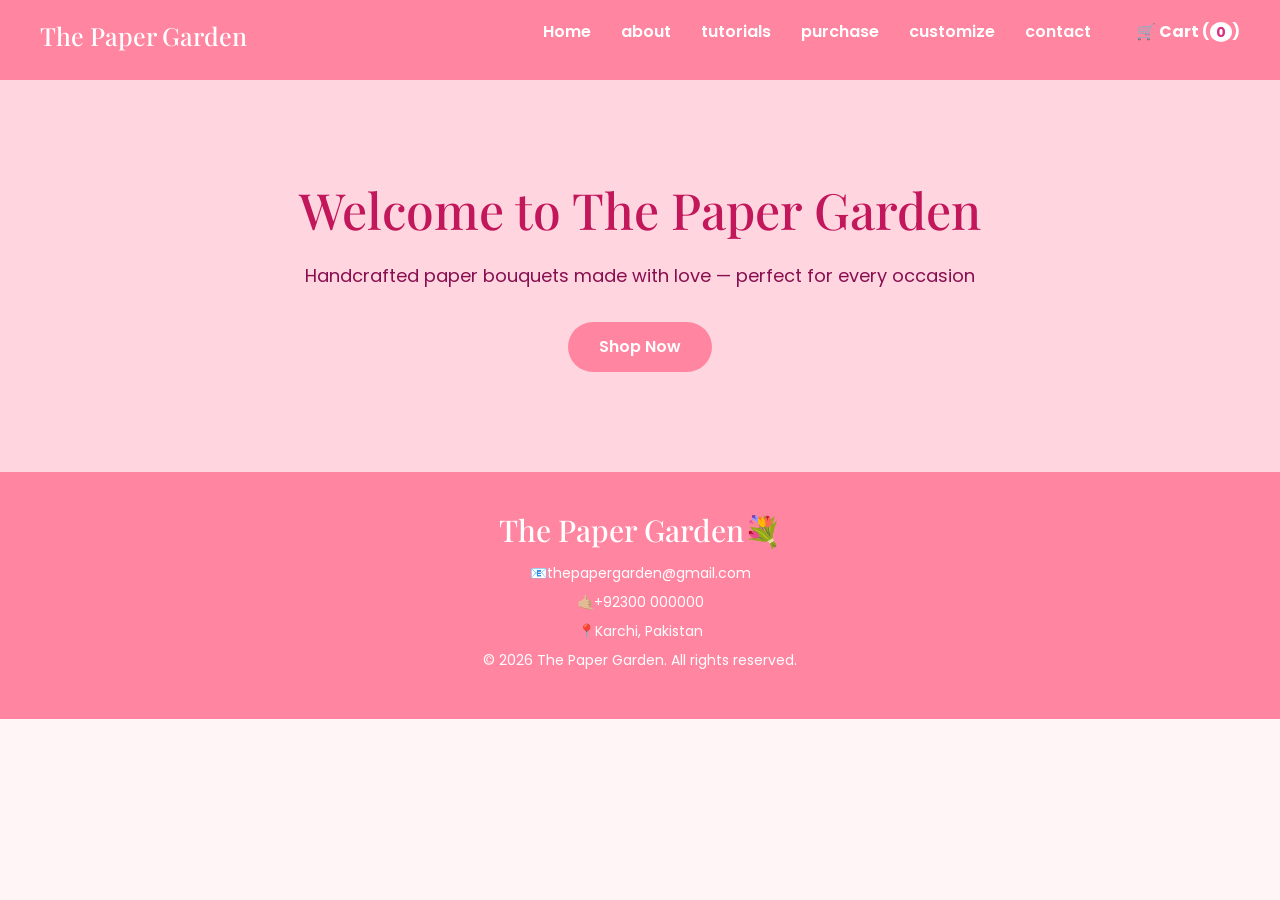
<file: index.html>
<!DOCTYPE html>
<html lang="en">
<head>
    <meta charset="UTF-8">
    <meta name="viewport" content="width=device-width, initial-scale=1.0">
    <title>The Paper Garden-oragami flower shop</title>
    <link href="https://cdn.jsdelivr.net/npm/bootstrap@5.2.3/dist/css/bootstrap.min.css" rel="stylesheet">
<script src="https://cdn.jsdelivr.net/npm/bootstrap@5.2.3/dist/js/bootstrap.bundle.min.js"></script>
    <link rel="stylesheet" href="style.css">
</head>
<body>
   
   

    <nav class="navbar">
        <h2 class="logo">The Paper Garden</h2>
        <ul class="nav-links">
            <li><a href="index.html">Home</a></li>
            <li><a href="about.html">about</a></li>
            <li><a href="tutorials.html">tutorials</a></li>
            <li><a href="purchase .html">purchase</a></li>
            <li><a href="customize.html">customize</a></li>
            <li><a href="#contact">contact</a></li>
            <li class="nav-item"><a class="nav-link" href="cart.html" id="cart-btn">
    🛒 Cart (<span id="cart-count">0</span>)
</a>
</li>
        </ul>
    </nav>
    <section class="hero" id="home">
      <h1>Welcome to The Paper Garden </h1>
      <p>Handcrafted paper bouquets made with love — perfect for every occasion</p>
      <a href="purchase .html" class="btn">Shop Now</a>
    </section>

    
   


   <footer id="contact">
    <h3>The Paper Garden💐</h3>
    <p>📧thepapergarden@gmail.com</p>
    <p>🤙🏼+92300 000000</p>
    <p>📍Karchi, Pakistan</p>
    <p>© 2026 The Paper Garden. All rights reserved.</p>

   </footer>
</body>
</html>
</file>
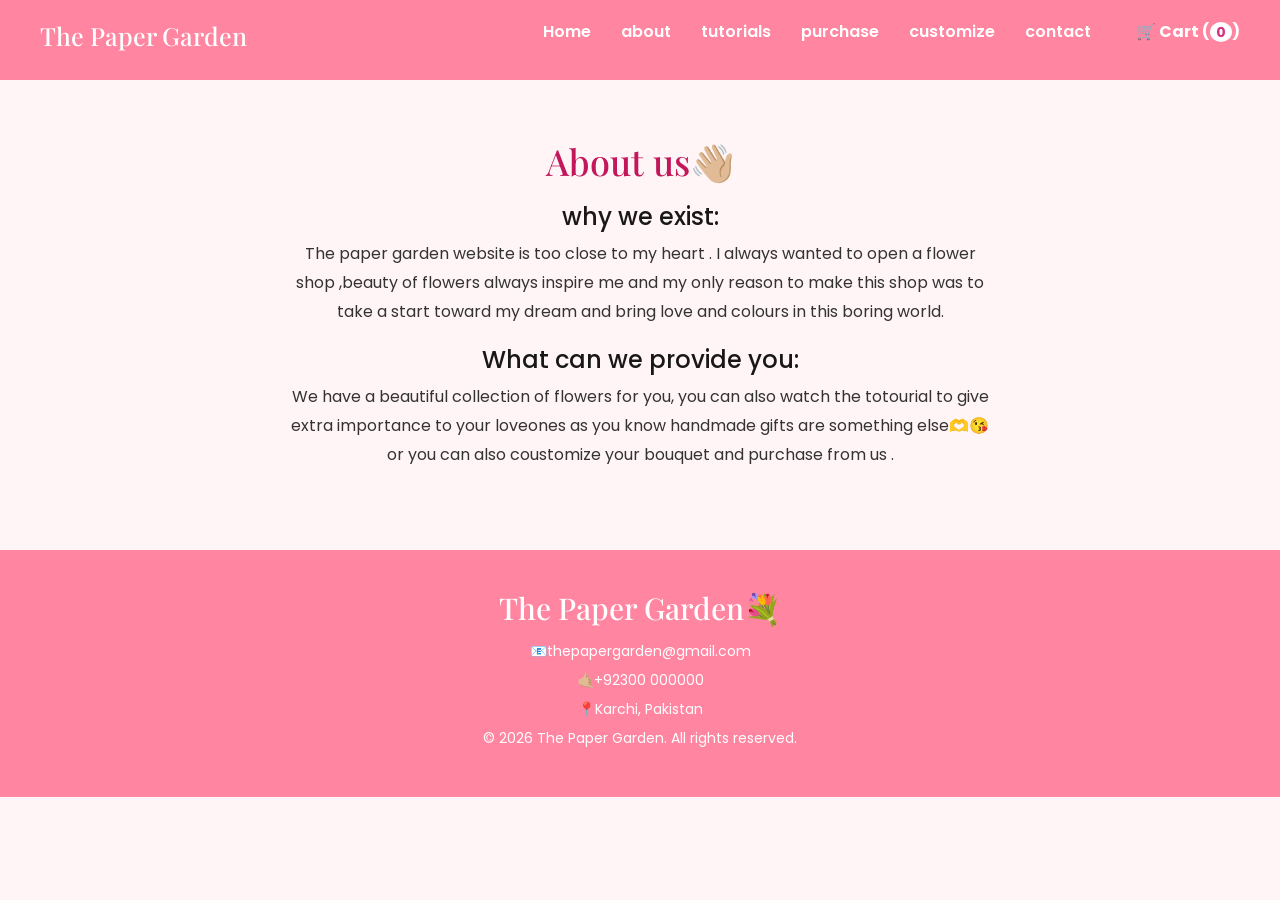
<file: about.html>
<!DOCTYPE html>
<html lang="en">
<head>
    <meta charset="UTF-8">
    <meta name="viewport" content="width=device-width, initial-scale=1.0">
    <title>The Paper Garden-oragami flower shop</title>
    <link href="https://cdn.jsdelivr.net/npm/bootstrap@5.2.3/dist/css/bootstrap.min.css" rel="stylesheet">
<script src="https://cdn.jsdelivr.net/npm/bootstrap@5.2.3/dist/js/bootstrap.bundle.min.js"></script>
    <link rel="stylesheet" href="style.css">
</head>
<body>
<nav class="navbar">
        <h2 class="logo">The Paper Garden</h2>
        <ul class="nav-links">
            <li><a href="index.html">Home</a></li>
            <li><a href="about.html">about</a></li>
            <li><a href="tutorials.html">tutorials</a></li>
            <li><a href="purchase .html">purchase</a></li>
            <li><a href="customize.html">customize</a></li>
            <li><a href="#contact">contact</a></li>
            <li class="nav-item"><a class="nav-link" href="cart.html" id="cart-btn">🛒 Cart (<span id="cart-count">0</span>)</a></li>
        </ul>
    </nav>
<section class="about" id="about">
        <h2>About us👋🏼</h2>
        <h4>why we exist:</h4>
        <p>The paper garden website is too close to my heart . I always wanted to open a flower shop ,beauty of flowers always inspire me and my only reason to make this shop was to take a start toward my dream  and bring love and colours in this boring world.</p>
        <h4>What can we provide you:</h4>
        <p>We have a beautiful collection of flowers for you, you can also watch the totourial to give extra importance to your loveones as you know handmade gifts are something else🫶😘  or you can also coustomize your bouquet and purchase from us .</p>


    </section>
    <footer id="contact">
    <h3>The Paper Garden💐</h3>
    <p>📧thepapergarden@gmail.com</p>
    <p>🤙🏼+92300 000000</p>
    <p>📍Karchi, Pakistan</p>
    <p>© 2026 The Paper Garden. All rights reserved.</p>

   </footer>
</body>
</html>
</file>
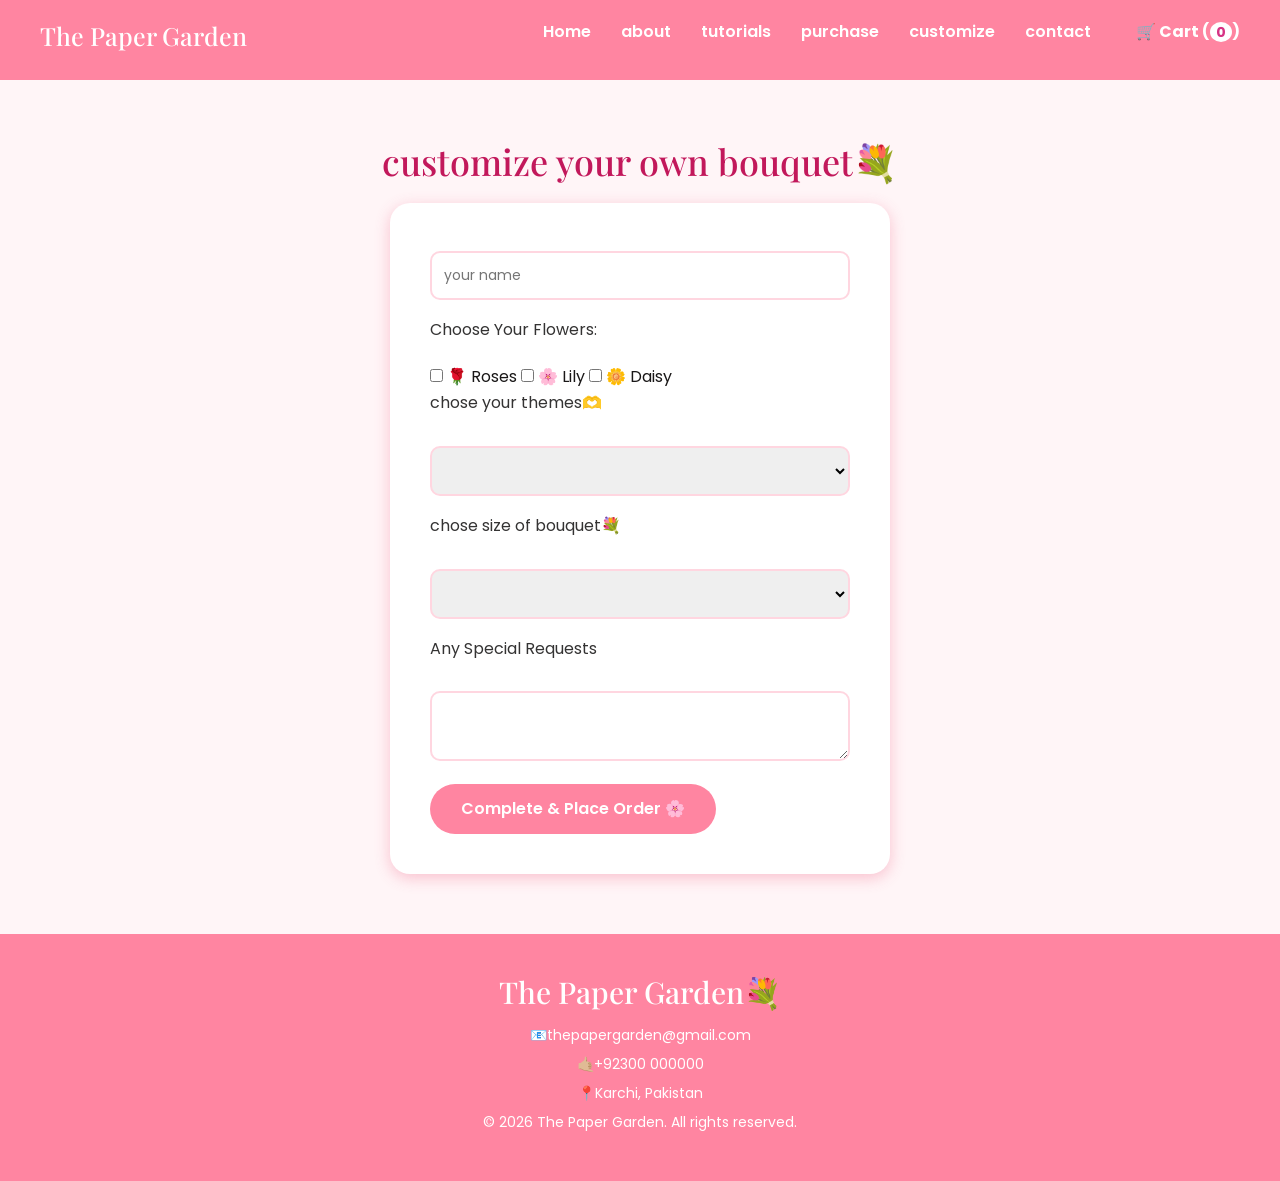
<file: customize.html>
<!DOCTYPE html>
<html lang="en">
<head>
    <meta charset="UTF-8">
    <meta name="viewport" content="width=device-width, initial-scale=1.0">
    <title>The Paper Garden-oragami flower shop</title>
    <link href="https://cdn.jsdelivr.net/npm/bootstrap@5.2.3/dist/css/bootstrap.min.css" rel="stylesheet">
<script src="https://cdn.jsdelivr.net/npm/bootstrap@5.2.3/dist/js/bootstrap.bundle.min.js"></script>
    <link rel="stylesheet" href="style.css">
</head>
<body>
<nav class="navbar">
        <h2 class="logo">The Paper Garden</h2>
        <ul class="nav-links">
            <li><a href="index.html">Home</a></li>
            <li><a href="about.html">about</a></li>
            <li><a href="tutorials.html">tutorials</a></li>
            <li><a href="purchase .html">purchase</a></li>
            <li><a href="customize.html">customize</a></li>
            <li><a href="#contact">contact</a></li>
            <li class="nav-item">
    <a class="nav-link" href="cart.html" id="cart-btn">
    🛒 Cart (<span id="cart-count">0</span>)
</a>
</li>
        </ul>
    </nav>
<section class="customize" id="customize">
    <h2>customize your own bouquet💐</h2>
    <form>
        <input type="text" placeholder="your name" required>
         <p>Choose Your Flowers:</p>

<label>
  <input type="checkbox" value="roses"> 🌹 Roses
</label>

<label>
  <input type="checkbox" value="lily"> 🌸 Lily
</label>

<label>
  <input type="checkbox" value="daisy"> 🌼 Daisy
</label>

        <p>chose your themes🫶</p>
        <select >
            <option value=""></option>
            <option > Blush, Cream, and Sage Green</option>
            <option >Moody Burgundy, Plum, and Mauve</option>
            <option>Lavender, Mauve, and Dusty Blue</option>
            <option >Bright & Playful Pastel Rainbow</option>
        </select>
        <p>chose size of bouquet💐</p>
        <select >
            <option value=""> </option>
            <option > small-500</option>
            <option >medium-1000</option>
            <option >large-1500</option>
        </select>
        <p>Any Special Requests</p>
        <textarea placeholder=""></textarea>
       <a href="form.html" class="btn">Complete & Place Order 🌸</a>
    </form>
</section>
<footer id="contact">
    <h3>The Paper Garden💐</h3>
    <p>📧thepapergarden@gmail.com</p>
    <p>🤙🏼+92300 000000</p>
    <p>📍Karchi, Pakistan</p>
    <p>© 2026 The Paper Garden. All rights reserved.</p>

   </footer>
</body>
</html>
</file>
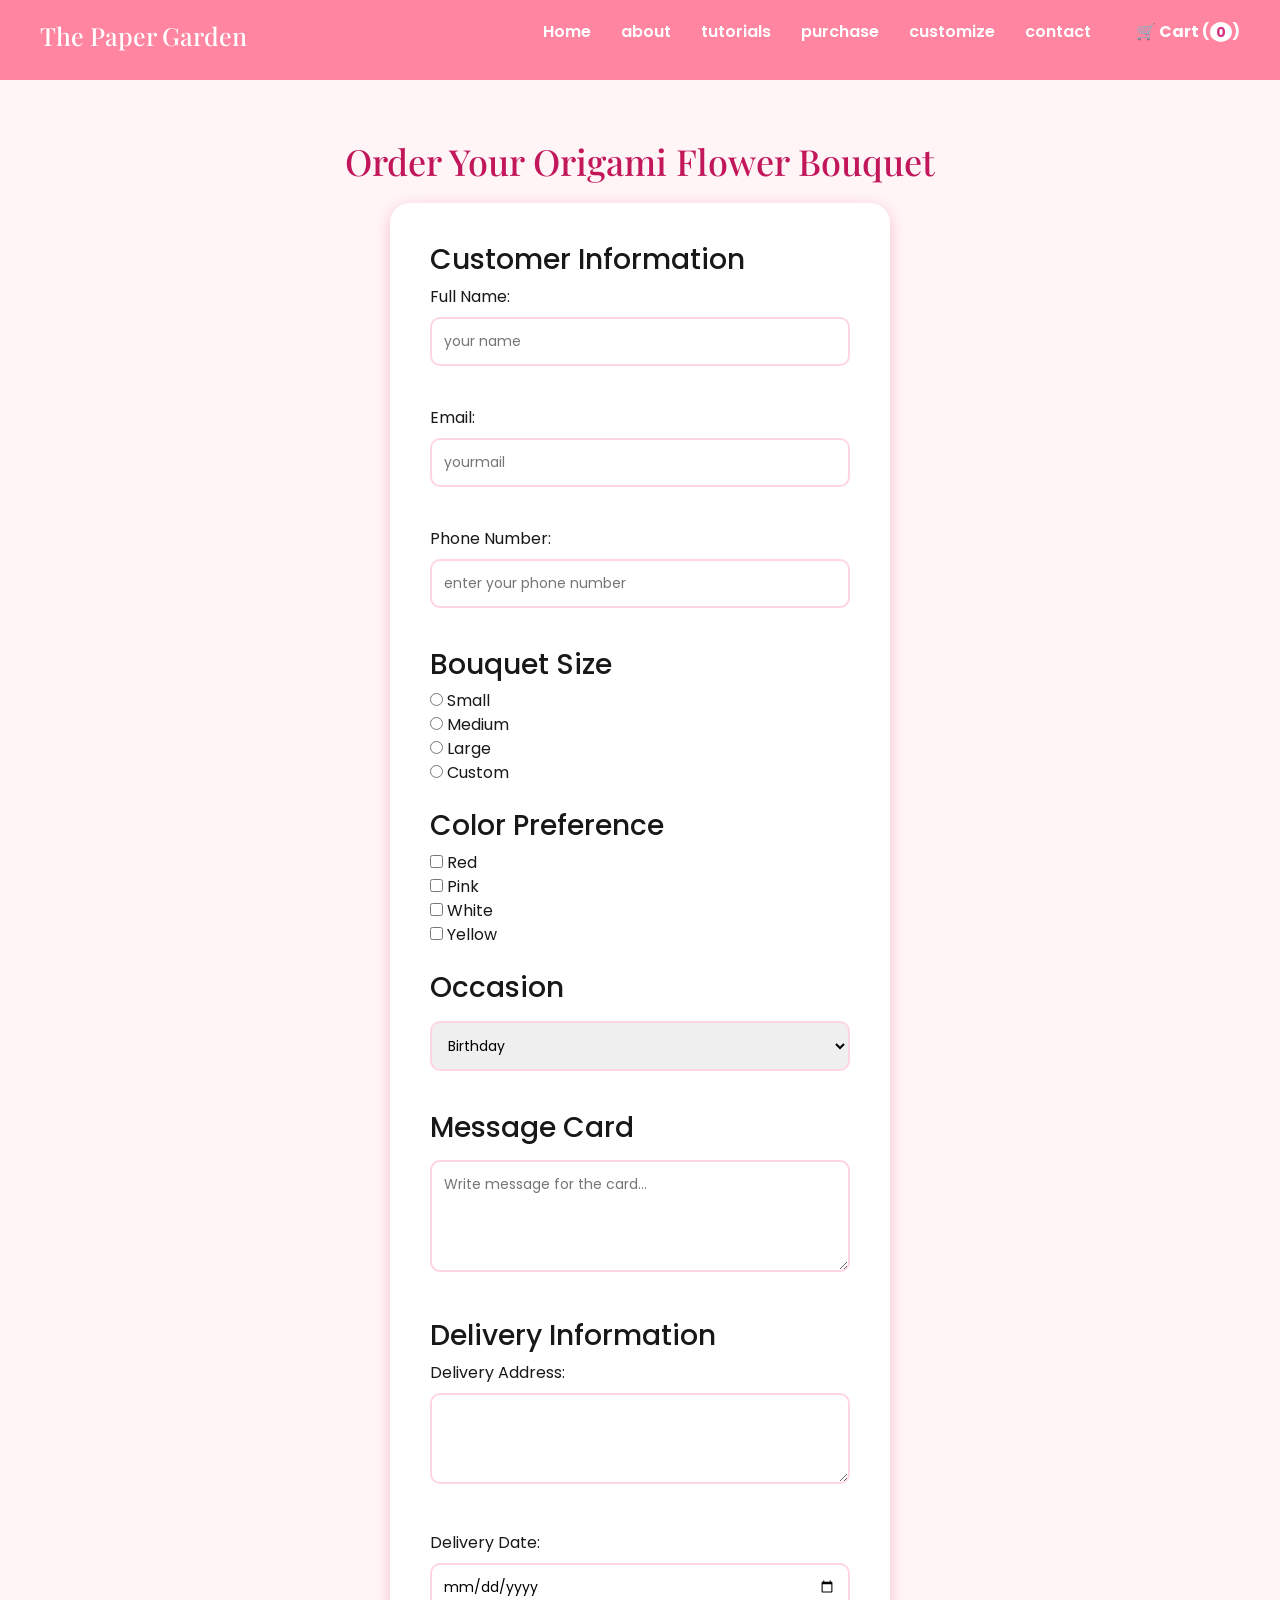
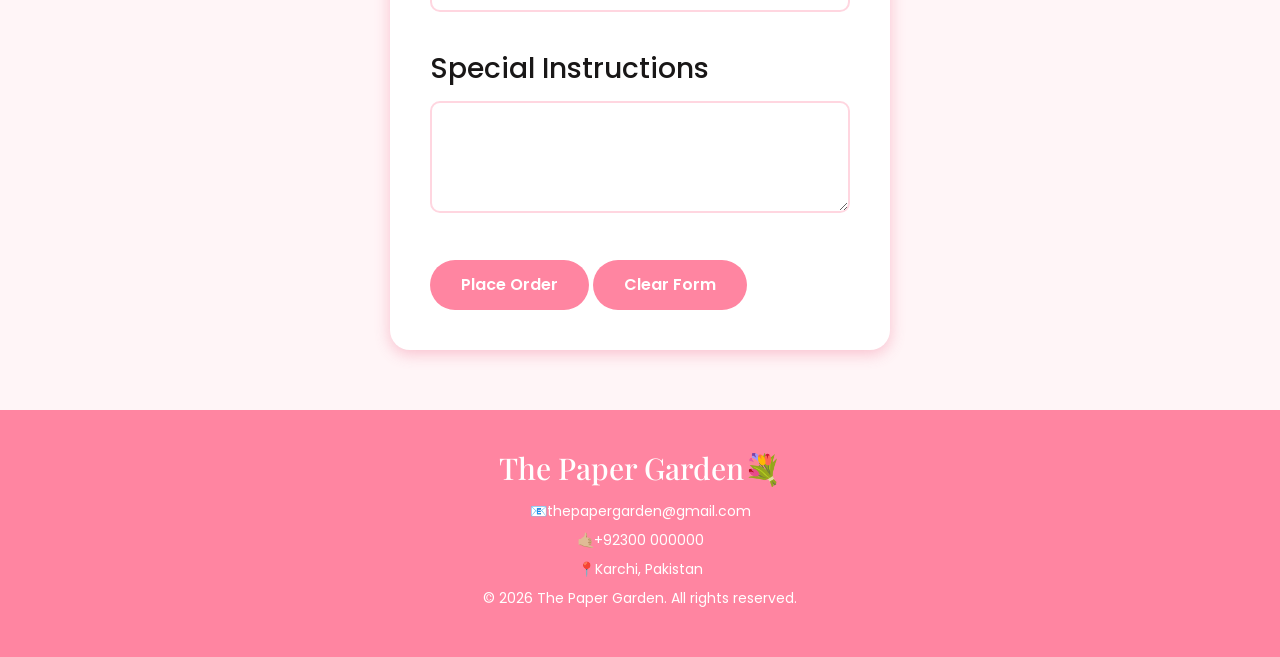
<file: form.html>
<!DOCTYPE html>
<html lang="en">
<head>
    <meta charset="UTF-8">
    <meta name="viewport" content="width=device-width, initial-scale=1.0">
    <title>The Paper Garden-oragami flower shop</title>
    <link href="https://cdn.jsdelivr.net/npm/bootstrap@5.2.3/dist/css/bootstrap.min.css" rel="stylesheet">
<script src="https://cdn.jsdelivr.net/npm/bootstrap@5.2.3/dist/js/bootstrap.bundle.min.js"></script>
    <link rel="stylesheet" href="style.css">
</head>
<body>
<nav class="navbar">
        <h2 class="logo">The Paper Garden</h2>
        <ul class="nav-links">
            <li><a href="index.html">Home</a></li>
            <li><a href="about.html">about</a></li>
            <li><a href="tutorials.html">tutorials</a></li>
            <li><a href="purchase .html">purchase</a></li>
            <li><a href="customize.html">customize</a></li>
            <li><a href="#contact">contact</a></li>
            <li class="nav-item">
    <a class="nav-link" href="cart.html" id="cart-btn">
    🛒 Cart (<span id="cart-count">0</span>)
</a>
</li>
        </ul>
    </nav>
<section class="order-form" id="order">
  <h2>Order Your Origami Flower Bouquet</h2>

  <form onsubmit="showMessage(); return false;">
    

    <h3>Customer Information</h3>
    <label>Full Name:</label><br>
    <input type="text" name="fullname" placeholder="your name" required><br><br>

    <label>Email:</label><br>
    <input type="email" name="email" placeholder="yourmail" required><br><br>

    <label>Phone Number:</label><br>
    <input type="tel" name="phone" placeholder="enter your phone number" required><br><br>

    <h3>Bouquet Size</h3>
    <input type="radio" name="size" value="small"> Small<br>
    <input type="radio" name="size" value="medium"> Medium<br>
    <input type="radio" name="size" value="large"> Large<br>
    <input type="radio" name="size" value="custom"> Custom<br><br>

    <h3>Color Preference</h3>
    <input type="checkbox" name="color" value="red"> Red<br>
    <input type="checkbox" name="color" value="pink"> Pink<br>
    <input type="checkbox" name="color" value="white"> White<br>
    <input type="checkbox" name="color" value="yellow"> Yellow<br><br>

    <h3>Occasion</h3>
    <select name="occasion">
      <option>Birthday</option>
      <option>Wedding</option>
      <option>Anniversary</option>
      <option>Gift</option>
      <option>Decoration</option>
    </select><br><br>

    <h3>Message Card</h3>
    <textarea name="message" rows="4" cols="40" 
    placeholder="Write message for the card..."></textarea><br><br>

    <h3>Delivery Information</h3>
    <label>Delivery Address:</label><br>
    <textarea name="address" rows="3" cols="40"></textarea><br><br>

    <label>Delivery Date:</label><br>
    <input type="date" name="delivery_date"><br><br>

    <h3>Special Instructions</h3>
    <textarea name="instructions" rows="4" cols="40"></textarea><br><br>

    <a href="thankyou.html" class="btn btn-order">Place Order</a>
    <input type="reset" class="btn"value="Clear Form">

  </form>


</section>
<footer id="contact">
    <h3>The Paper Garden💐</h3>
    <p>📧thepapergarden@gmail.com</p>
    <p>🤙🏼+92300 000000</p>
    <p>📍Karchi, Pakistan</p>
    <p>© 2026 The Paper Garden. All rights reserved.</p>

   </footer>
</body>
</html>
</file>
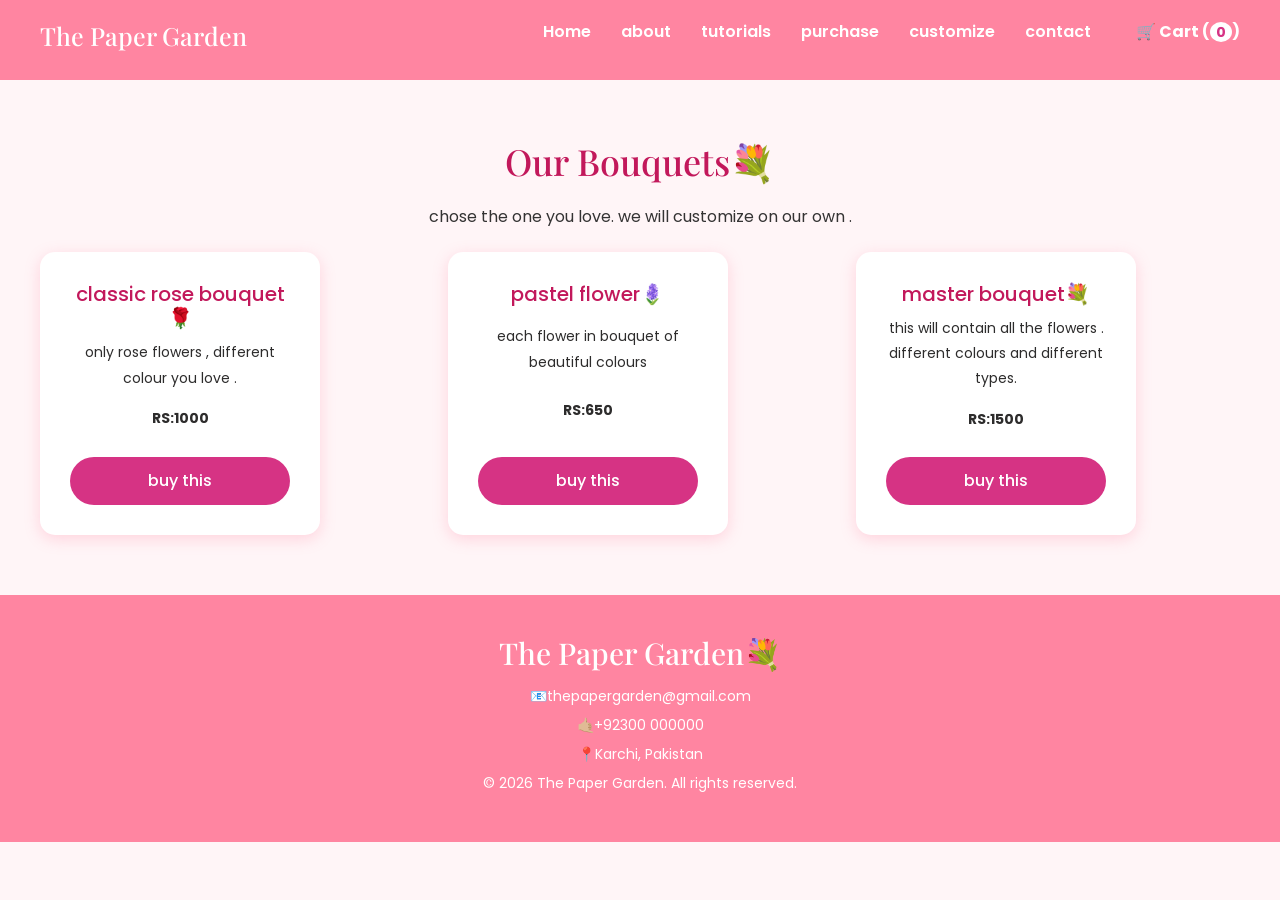
<file: purchase .html>
<!DOCTYPE html>
<html lang="en">
<head>
    <meta charset="UTF-8">
    <meta name="viewport" content="width=device-width, initial-scale=1.0">
    <title>The Paper Garden-oragami flower shop</title>
    <link href="https://cdn.jsdelivr.net/npm/bootstrap@5.2.3/dist/css/bootstrap.min.css" rel="stylesheet">
<script src="https://cdn.jsdelivr.net/npm/bootstrap@5.2.3/dist/js/bootstrap.bundle.min.js"></script>
    <link rel="stylesheet" href="style.css">
</head>
<body>
<nav class="navbar">
        <h2 class="logo">The Paper Garden</h2>
        <ul class="nav-links">
            <li><a href="index.html">Home</a></li>
            <li><a href="about.html">about</a></li>
            <li><a href="tutorials.html">tutorials</a></li>
            <li><a href="purchase .html">purchase</a></li>
            <li><a href="customize.html">customize</a></li>
            <li><a href="#contact">contact</a></li>
            <li class="nav-item">
    <a class="nav-link" href="cart.html" id="cart-btn">
    🛒 Cart (<span id="cart-count">0</span>)
</a>
</li>
        </ul>
    </nav>
<section class="purchase" id="purchase">
            <h2>Our Bouquets💐</h2>
            <p>chose the one you love. we will customize on our own .</p>
            <div class="row">
            <div class="col-sm-4">
            <div class="card">
                <h3>classic rose bouquet🌹</h3>
                <p>only rose flowers , different colour you love .</p>
                <p class="price">RS:1000</p>
                 <button class="btn-buy add-to-cart" data-name="Classic Rose" data-price="1000">buy this</button>

            </div>
            </div>
            <div class="col-sm-4">
            <div class="card">
                <h3>pastel flower🪻</h3>
                 <p> each flower in bouquet of beautiful colours</p>
                 <p class="price">RS:650</p>
                 <button class="btn-buy add-to-cart" data-name="pastel flower🪻" data-price="650">buy this</button>
                
            </div>
            </div>
            <div class="col-sm-4">
            <div class="card">
                <h3>master bouquet💐</h3>
                <p>this will contain all the flowers . different colours and different types.</p>
                <p class="price">RS:1500</p>
                <button class="btn-buy add-to-cart" data-name="master Bouquet💐" data-price="1500">buy this</button>
            </div>
            </div>
            </div>


        </section>
        <footer id="contact">
    <h3>The Paper Garden💐</h3>
    <p>📧thepapergarden@gmail.com</p>
    <p>🤙🏼+92300 000000</p>
    <p>📍Karchi, Pakistan</p>
    <p>© 2026 The Paper Garden. All rights reserved.</p>

   </footer>
   <script src="script.js"></script>
</body>
</html>
</file>
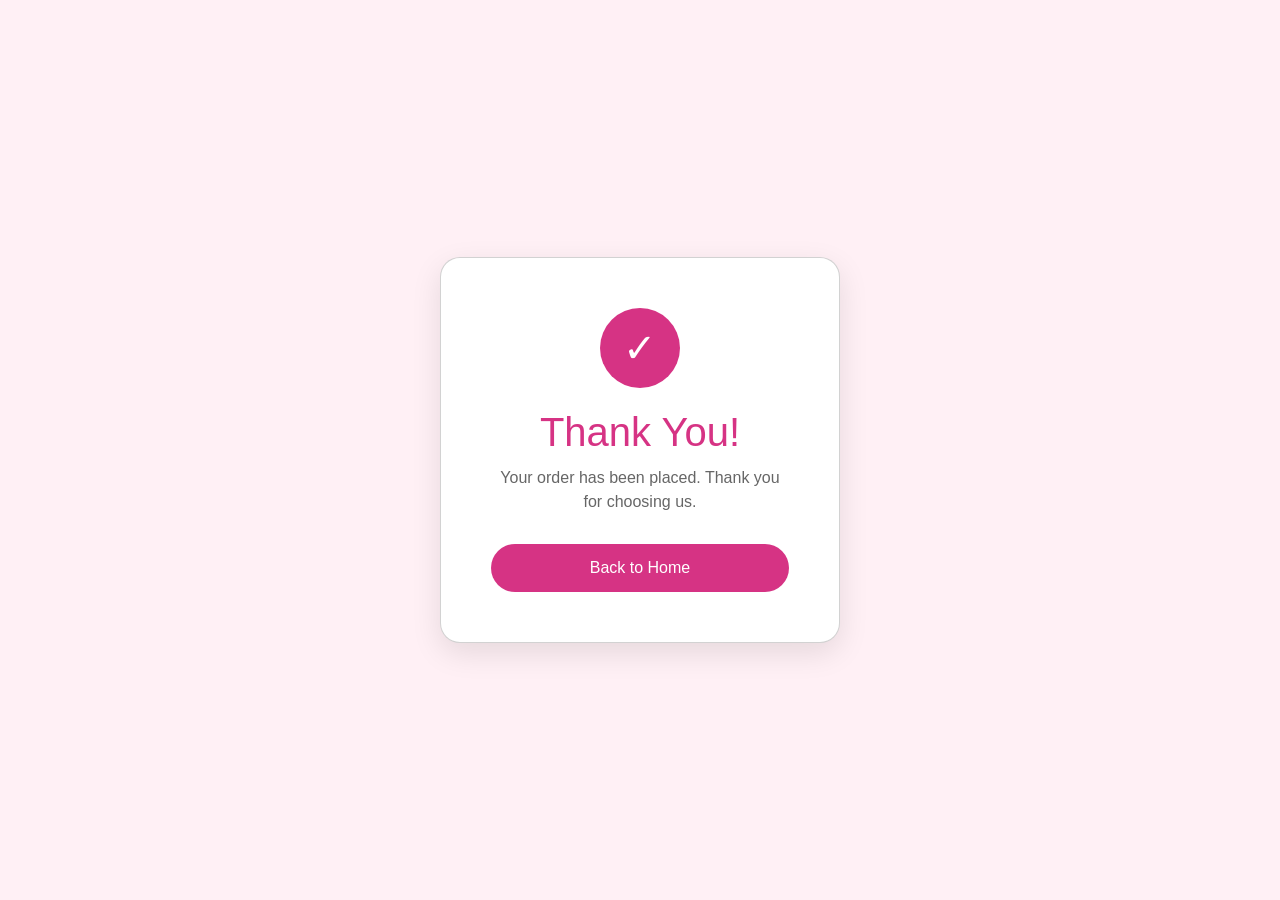
<file: Thankyou.html>
<!DOCTYPE html>
<html lang="en">
<head>
    <meta charset="UTF-8">
    <title>Thank You - The Paper Garden</title>
    <link href="https://cdn.jsdelivr.net/npm/bootstrap@5.3.0/dist/css/bootstrap.min.css" rel="stylesheet">
    
    <style>
        body {
            background-color: #fff0f5;
            display: flex;
            justify-content: center;
            align-items: center;
            height: 100vh;
            margin: 0;
            font-family: Arial, sans-serif;
        }
        
        .card {
            background: white;
            padding: 50px;
            border-radius: 20px;
            text-align: center;
            box-shadow: 0 10px 30px rgba(0,0,0,0.1);
            max-width: 400px;
        }
        
        .check {
            width: 80px;
            height: 80px;
            background: #d63384;
            color: white;
            font-size: 40px;
            border-radius: 50%;
            display: flex;
            align-items: center;
            justify-content: center;
            margin: 0 auto 20px;
        }
        
        h1 {
            color: #d63384;
            margin-bottom: 10px;
        }
        
        p {
            color: #666;
            margin-bottom: 30px;
        }
        
        .btn-home {
            background: #d63384;
            color: white;
            padding: 12px 30px;
            border-radius: 25px;
            text-decoration: none;
            display: inline-block;
        }
        
        .btn-home:hover {
            background: #b52a6f;
            color: white;
        }
    </style>
</head>
<body>

    <div class="card">
        <div class="check">✓</div>
        <h1>Thank You!</h1>
        <p>Your order has been placed. Thank you for choosing us.</p>
        <a href="index.html" class="btn-home">Back to Home</a>
    </div>

</body>
</html>
</file>
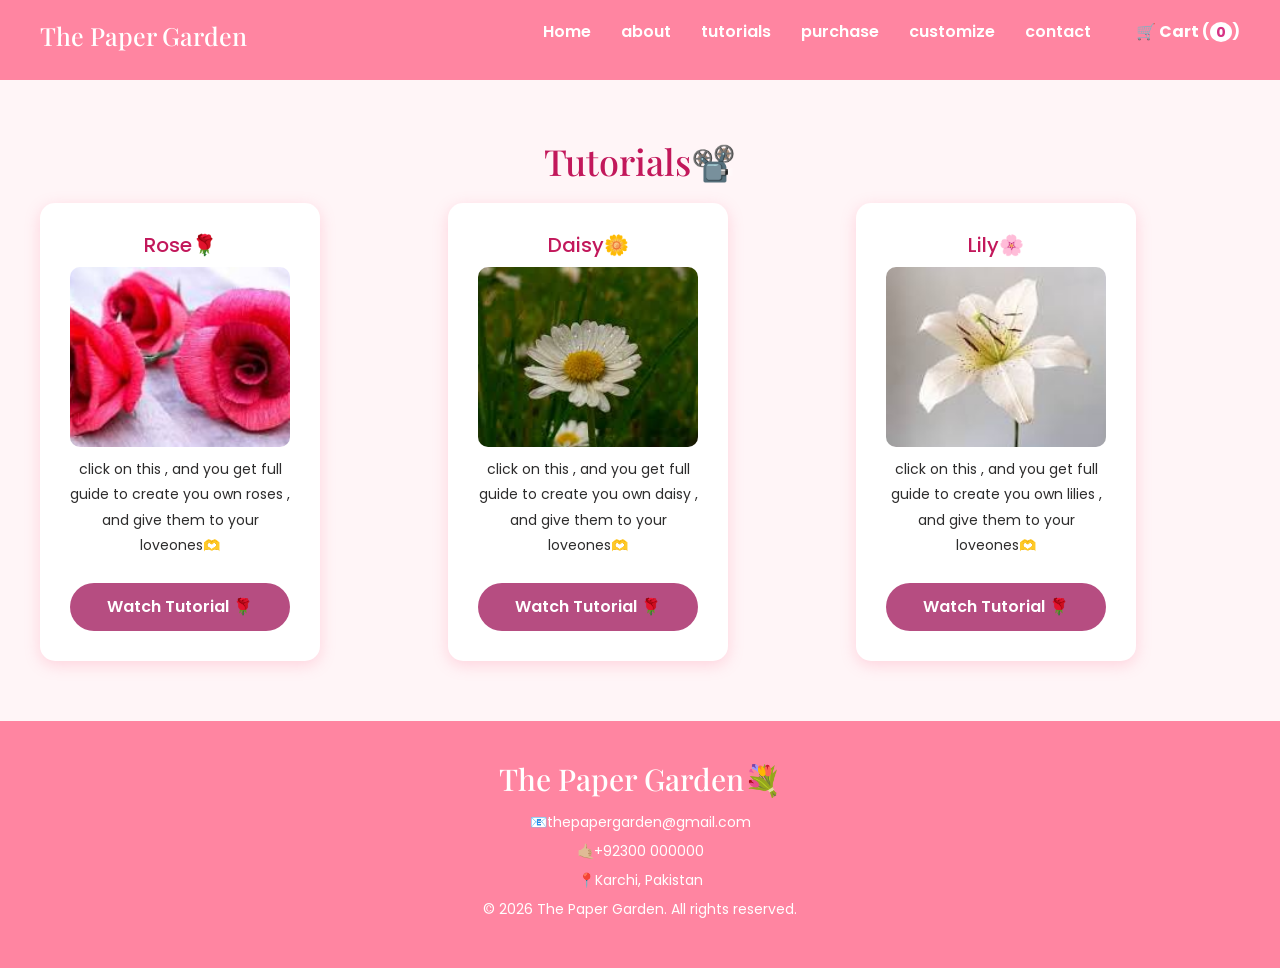
<file: tutorials.html>
<!DOCTYPE html>
<html lang="en">
<head>
    <meta charset="UTF-8">
    <meta name="viewport" content="width=device-width, initial-scale=1.0">
    <title>The Paper Garden-oragami flower shop</title>
    <link href="https://cdn.jsdelivr.net/npm/bootstrap@5.2.3/dist/css/bootstrap.min.css" rel="stylesheet">
<script src="https://cdn.jsdelivr.net/npm/bootstrap@5.2.3/dist/js/bootstrap.bundle.min.js"></script>
    <link rel="stylesheet" href="style.css">
</head>
<body>
<nav class="navbar">
        <h2 class="logo">The Paper Garden</h2>
        <ul class="nav-links">
            <li><a href="index.html">Home</a></li>
            <li><a href="about.html">about</a></li>
            <li><a href="tutorials.html">tutorials</a></li>
            <li><a href="purchase .html">purchase</a></li>
            <li><a href="customize.html">customize</a></li>
            <li><a href="#contact">contact</a></li>
            <li class="nav-item">
    <a class="nav-link" href="cart.html" id="cart-btn">
    🛒 Cart (<span id="cart-count">0</span>)
</a>
</li>
        </ul>
    </nav>
<section class="tutorials" id="tutorials">
    <h2>Tutorials📽️</h2>
    <div class="row">
        <div class="col-sm-4">
            <div class="card">
            <h3>Rose🌹</h3>
            <img src="rose.jpeg" alt="rose">
            <p>click on this , and you get full guide to create you own roses , and give them to your loveones🫶
            </p>
           <a href="https://youtu.be/72caoeCXQwc" target="_blank" class="btn-tutorial">Watch Tutorial 🌹</a>
             </div>
        </div>
        <div class="col-sm-4">
        <div class="card">
            <h3>Daisy🌼</h3>
            <img src="daisy.jpeg" alt="Daisy🌼">
            <p>click on this , and you get full guide to create you own daisy , and give them to your loveones🫶</p>
           <a href="https://youtu.be/72caoeCXQwc" target="_blank" class="btn-tutorial">Watch Tutorial 🌹</a>

        </div>
        </div>
        <div class="col-sm-4">
        <div class="card">
            <h3>Lily🌸 </h3>
            <img src="lily.jpeg" alt="lily">
            <p>click on this , and you get full guide to create you own lilies , and give them to your loveones🫶</p>
            <a href="https://youtu.be/72caoeCXQwc" target="_blank" class="btn-tutorial">Watch Tutorial 🌹</a>

        </div>
        </div>

    </div>

   </section>
   <footer id="contact">
    <h3>The Paper Garden💐</h3>
    <p>📧thepapergarden@gmail.com</p>
    <p>🤙🏼+92300 000000</p>
    <p>📍Karchi, Pakistan</p>
    <p>© 2026 The Paper Garden. All rights reserved.</p>

   </footer>
</body>
</html>
</file>
<file: style.css>
/*--- Google Font import - sundar font ke liye ---*/
@import url('https://fonts.googleapis.com/css2?family=Playfair+Display:wght@400;700&family=Poppins:wght@300;400;600&display=swap');

/*---Sari website ki basic styling ---*/
* {
    margin: 0;
    padding: 0;
    box-sizing: border-box;
}

body {
    font-family: 'Poppins', sans-serif;
    background-color: #fff5f7;
    color: #191717;
}
/*---  NAVBAR --- */
.navbar {
    background-color: #ff85a1;
    padding: 20px 40px;
    display: flex;
    justify-content: space-between;
    align-items: center;
}

.logo {
    color:white;
    font-family: 'Playfair Display', serif;
    font-size: 25px;
}

.nav-links {
    list-style: none;
    display: flex;
    gap: 30px;
}

.nav-links a {
    color: white !important;
    text-decoration: none!important;
    font-size: 16px;
    font-weight: 600;
}

.nav-links a:hover {
    color: purple !important;;
    text-decoration: underline!important;
}
/*---  HERO ---*/
.hero {
    background-color: #ffd6e0;
    text-align: center;
    padding: 100px 20px;
}

.hero h1 {
    font-family: 'Playfair Display', serif;
    font-size: 50px;
    color: #c2185b;
    margin-bottom: 20px;
}

.hero p {
    font-size: 18px;
    color: #880e4f;
    margin-bottom: 30px;
}

.btn {
    background-color: #ff85a1;
    color: white;
    padding: 12px 30px;
    border-radius: 25px;
    text-decoration: none;
    font-weight: 600;
}
/* --- SECTIONS GENERAL --- */
section {
    padding: 60px 40px;
    text-align:center;
}

section h2 {
    font-family: 'Playfair Display', serif;
    font-size: 36px;
    color: #c2185b;
    margin-bottom: 20px;
}

section p {
    font-size: 16px;
    color: #343333;
    max-width: 700px;
    margin: 0 auto;
    line-height: 1.8;
    margin-bottom: 20px;
}
/* This turns the links into pretty pink buttons */
.btn-buy, .btn-tutorial {
    display: inline-block;
    padding: 12px 30px;
    background-color: #b64d81; 
    color: white !important;
    text-decoration: none !important;
    border-radius: 50px;
    font-weight: 600;
    transition: 0.3s ease;
    border: none;
    margin-top: 10px;
}

/* This makes them change color when you hover over them */
.btn-buy:hover, .btn-tutorial:hover {
    background-color: #b02a6b;
    transform: scale(1.05); /* Makes it slightly bigger */
}

/* Centers everything inside your cards */
.card {
    text-align: center;
    border: none;
    box-shadow: 0 4px 15px rgba(0,0,0,0.1); /* Adds that soft shadow from your screenshot */
    border-radius: 15px;
    padding: 20px;
}
/* FORM */
.customize form , .order-form form{
    background-color: white;
    max-width: 500px;
    margin: 0 auto;
    padding: 40px;
    border-radius: 20px;
    box-shadow: 0 4px 15px rgba(234, 74, 111, 0.3);
    text-align: left;
}

input[type="text"],
input[type="email"],
input[type="tel"],
input[type="date"],
select,
textarea {
    width: 100%;
    padding: 12px;
    margin: 8px 0 16px 0;
    border: 2px solid #ffd6e0;
    border-radius: 10px;
    font-size: 14px;
    font-family: 'Poppins', sans-serif;
    outline:none;
}

input:focus, select:focus, textarea:focus {
    border-color: #ff85a1;
}

button[type="submit"] {
    background-color: #ff85a1;
    color: white;
    padding: 12px 30px;
    border: none;
    border-radius: 25px;
    font-size: 16px;
    font-weight: 600;
    cursor: pointer;
    width: 100%;
}
#cart-btn {
    color: white !important;
    font-weight: bold;
    text-decoration: none;
    margin-left: 15px;
}

#cart-count {
    background-color: white;
    color: #d63384;
    padding: 0px 6px;
    border-radius: 50%;
    font-size: 14px;
}

/* -- CARDS --*/
.cards-container {
    display: flex;
    gap: 20px;
    justify-content: center;
    flex-wrap: wrap;
    margin-top: 30px;
}

.card {
    background-color: white;
    border-radius: 15px;
    padding: 30px;
    width: 280px;
    box-shadow: 0 4px 15px rgba(255, 133, 161, 0.3);
    text-align: center;
    
}
/* CARD IMAGE*/
.card img {
    width: 100%;
    height: 180px;
    object-fit: cover;
    border-radius: 10px;
    margin-bottom: 10px;
}
.card h3 {
    color: #c2185b;
    margin-bottom: 10px;
    font-size: 20px;
}
.card img{
    size: 10px;

}

.card p {
    color: #2d2c2c;
    font-size: 14px;
    margin-bottom: 15px;
}

.price {
    color: #ca8092;
    font-size: 20px;
    font-weight: 700;
    margin-bottom: 15px;
}
.row {
    display: flex;
    flex-wrap: wrap;
}

.card {
    height: 100%; /* Forces all cards in the row to be equal height */
    display: flex;
    flex-direction: column;
    justify-content: space-between; /* Keeps the title at top and button at bottom */
}
/* ---FOOTER ---*/
footer {
    background-color: #ff85a1;
    color: white;
    text-align: center;
    padding: 40px;
}

footer h3 {
    font-family: 'Playfair Display', serif;
    font-size: 30px;
    margin-bottom: 15px;
}

footer p {
    font-size: 14px;
    margin: 8px 0;
    color: white !important;
    text-align: center;  
}
/*  RESPONSIVE — MOBILE */
@media (max-width: 768px) {

    /* Navbar — upar neeche ho jaye */
    .navbar {
        flex-direction: column;
        text-align: center;
        gap: 15px;
    }

    .nav-links {
        flex-wrap: wrap;
        justify-content: center;
        gap: 15px;
    }

    /* Hero text chota ho jaye */
    .hero h1 {
        font-size: 30px;
    }

    /* Cards neeche neeche ho jayein */
    .cards-container {
        flex-direction: column;
        align-items: center;
    }

    .card {
        width: 90%;
    }

    /* Form full width */
    .customize form, .order-form form {
        padding: 20px;
    }

}
/* Jab mobile screen ho (max-width: 768px) */
@media (max-width: 768px) {
    .navbar-nav {
        display: none; /* Pehle links ko chhupa do */
    }
    
    /* Jab hum chahein ke links dikhein (e.g. click par) 
       Ya phir simple hack: links ko stack kar do */
    .navbar {
        flex-direction: column; 
        text-align: center;
    }

    .nav-item {
        margin: 5px 0; /* Links ke beech thora gap */
    }
}
/* Button styling - consistent size */
.btn-buy {
    display: inline-block;
    padding: 12px 30px;
    border-radius: 30px;
    background-color: #d63384;
    color: white;
    text-decoration: none;
    border: none;
    cursor: pointer;
    font-size: 16px;
    font-weight: 500;
    width: 100%;           /* Full width of container */
    max-width: 280px;      /* Maximum width */
    text-align: center;
    transition: background-color 0.3s ease;
}

.btn-buy:hover {
    background-color: #b52a6f;
}

/* Card styling */
.card {
    border-radius: 15px;
    border: none;
    
}

/* HR styling */
hr {
    margin: 20px 0;
}
</file>
